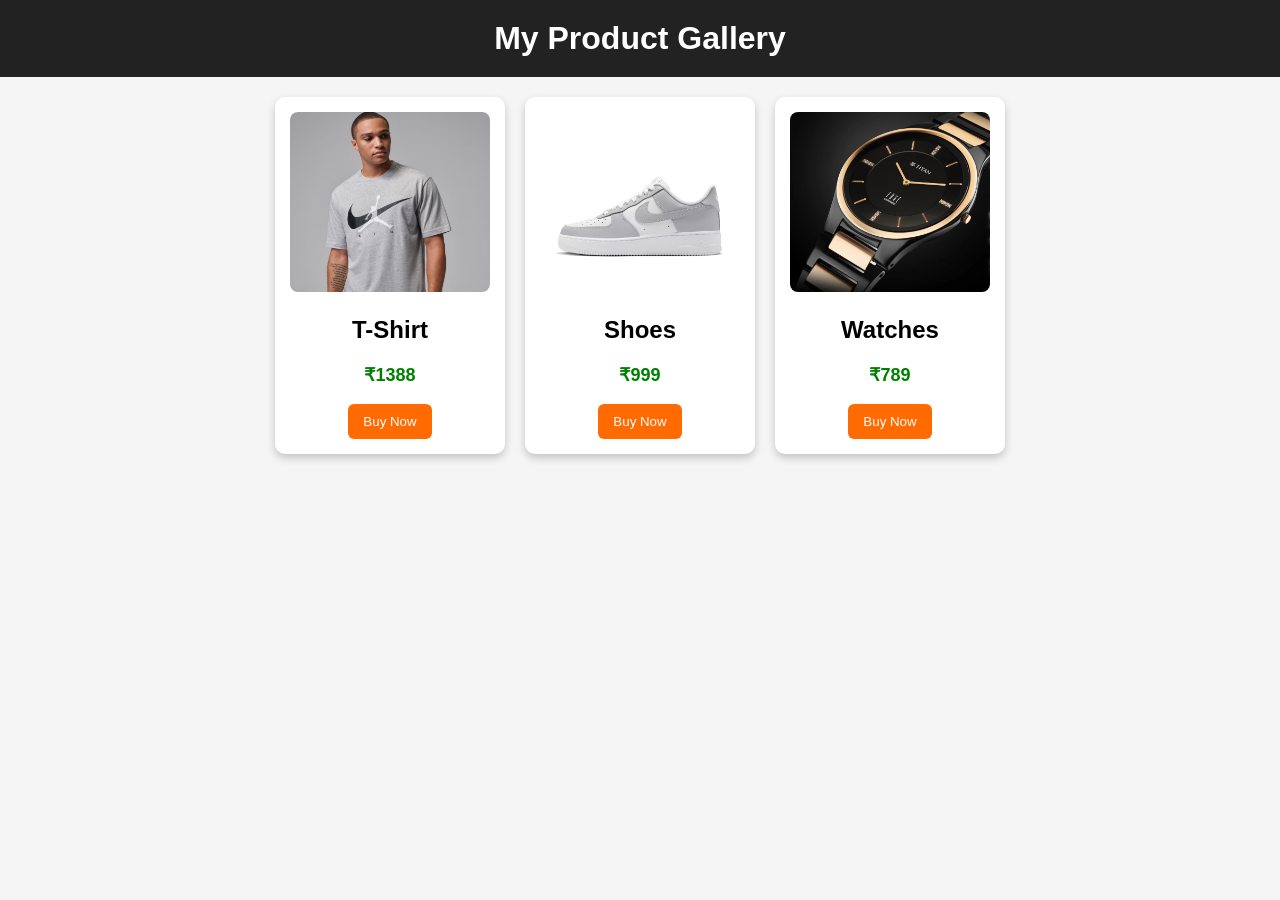
<file: E-Commerce Product  Gallery/index.html>
<!DOCTYPE html>
<html>
<head>
  <title>E-commerce Product Gallery</title>
  <link rel="stylesheet" href="style.css">
</head>
<body>

<h1>My Product Gallery</h1>

<div class="products">

  <div class="card">
    <img src="tshirt.jpg" alt="Tshirt">
    <h2>T-Shirt</h2>
    <p>₹1388</p>
    <button>Buy Now</button>
  </div>

  <div class="card">
    <img src="shoes.jpg" alt="Shoes">
    <h2>Shoes</h2>
    <p>₹999</p>
    <button>Buy Now</button>
  </div>
<div class="card">
    <img src="watches.jpg" alt="Watches">
    <h2>Watches</h2>
    <p>₹789</p>
    <button>Buy Now</button>
  </div>

<script src="script.js"></script>
</body>
</html>
</file>
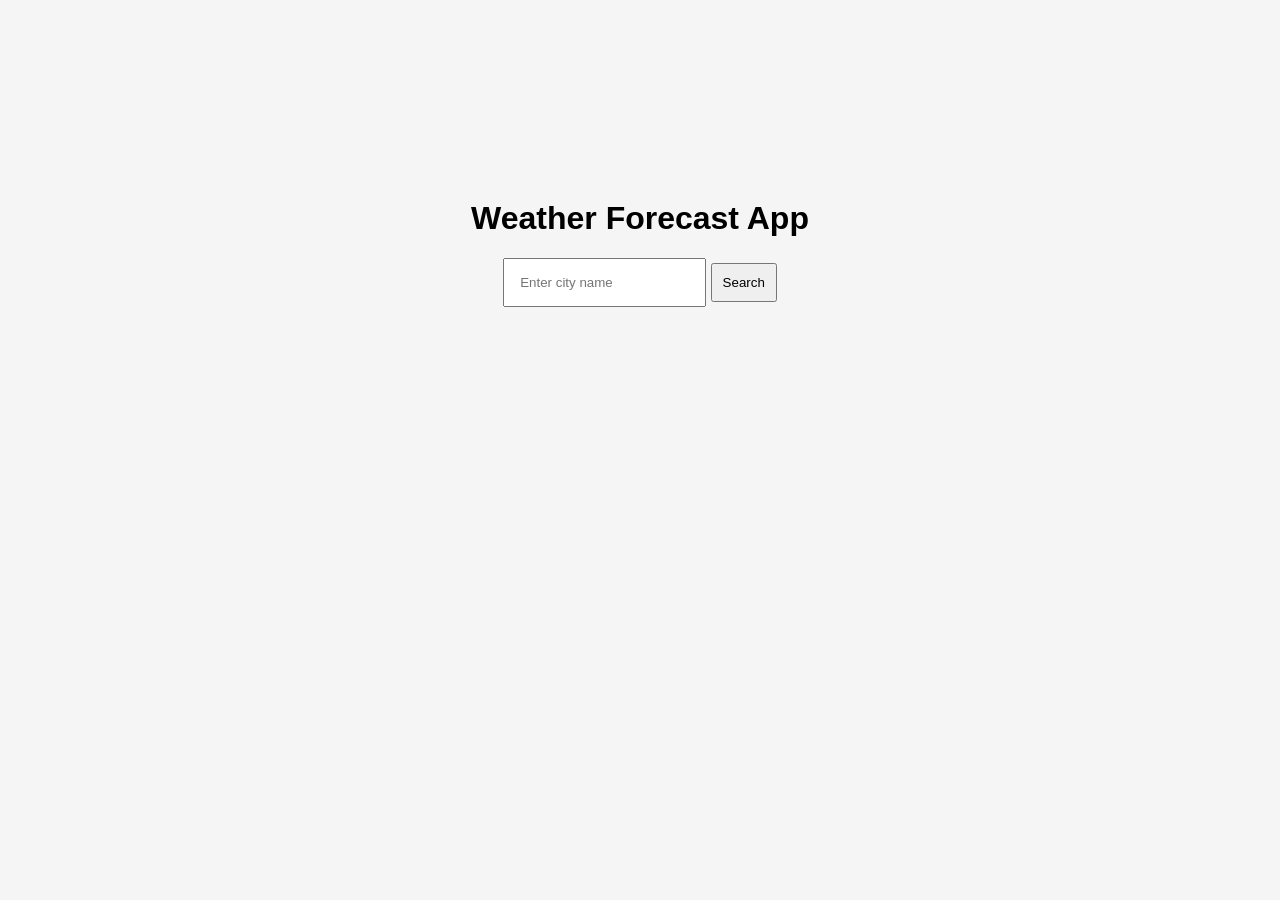
<file: Weather Forecast App/index.html>
<!DOCTYPE html>
<html>
<head>
  <title>Weather App</title>
  <link rel="stylesheet" href="style.css">
</head>
<body>

  <div class="container">
    <h1>Weather Forecast App</h1>

    <input type="text" id="city" placeholder="Enter city name">

    <button onclick="getWeather()">Search</button>

    <div id="result"></div>
  </div>

  <script src="script.js"></script>

</body>
</html>
</file>
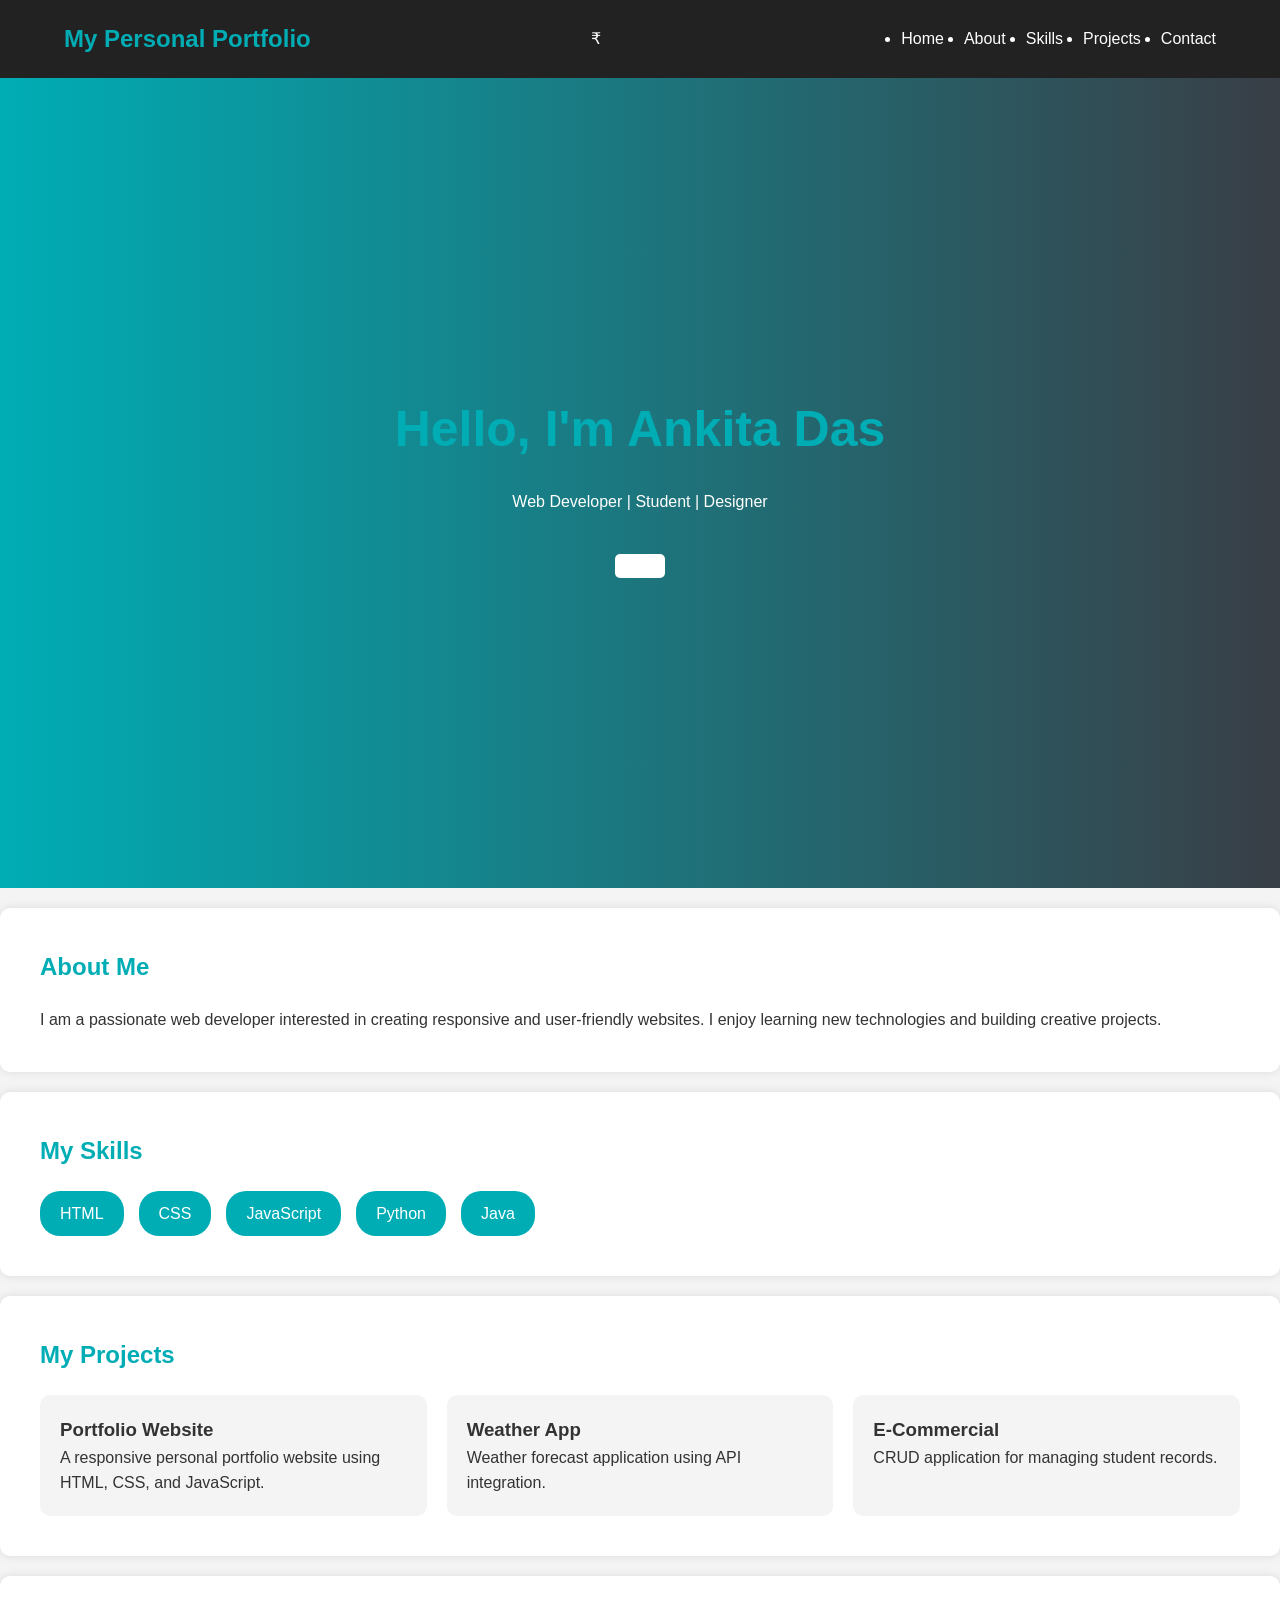
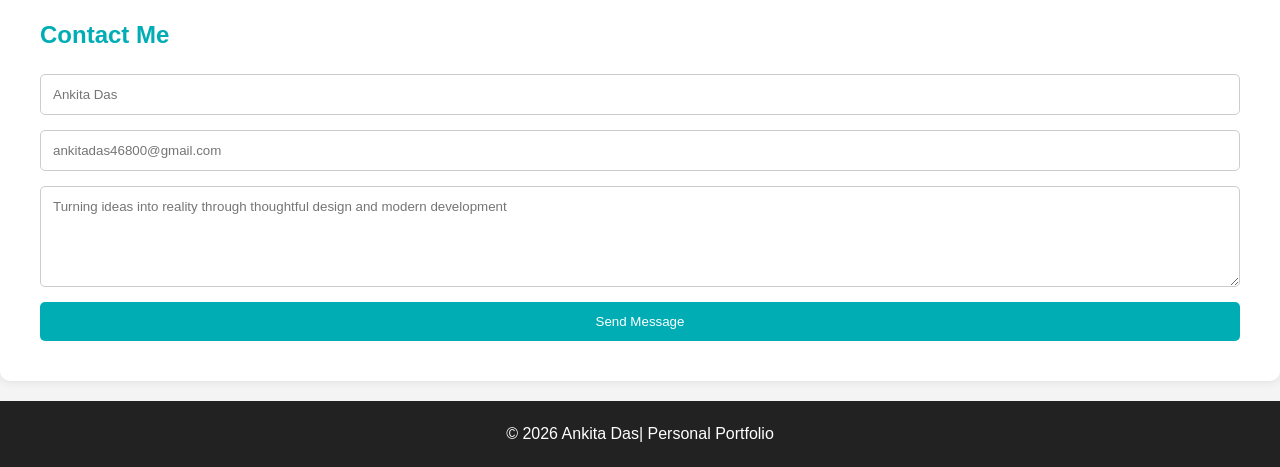
<file: Desktop/My Personl Portfolio/index.html>
<!DOCTYPE html>
<html lang="en">
<head>
  <meta charset="UTF-8" />
  <meta name="viewport" content="width=device-width, initial-scale=1.0"/>
  <title>Personal Portfolio</title>

  <style>
    *{
      margin:0;
      padding:0;
      box-sizing:border-box;
      font-family: Arial, sans-serif;
    }

    body{
      background:#f4f4f4;
      color:#333;
      line-height:1.6;
    }

    header{
      background:#222;
      color:white;
      padding:20px 0;
      position:sticky;
      top:0;
    }

    nav{
      display:flex;
      justify-content:space-between;
      align-items:center;
      width:90%;
      margin:auto;
    }

    nav h1{
      color:#00adb5;
    }

    nav ul{
      list-style-type: style none;
      display:flex;
    }

    nav ul li{
      margin-left:20px;
    }

    nav ul li a{
      text-decoration:none;
      color:white;
      transition:0.3s;
    }

    nav ul li a:hover{
      color:#00adb5;
    }

    section{
      padding:60px 10%;
    }

    .home{
      height:90vh;
      display:flex;
      justify-content:center;
      align-items:center;
      flex-direction:column;
      text-align:center;
      background:linear-gradient(to right,#00adb5,#393e46);
      color:white;
    }

    .home h2{
      font-size:50px;
    }

    .home p{
      margin:15px 0;
      font-size:20px;
    }

    .btn{
      display:inline-block;
      padding:12px 25px;
      background:white;
      color:#00adb5;
      text-decoration:none;
      border-radius:5px;
      margin-top:10px;
      font-weight:bold;
    }

    .about, .skills, .projects, .contact{
      background:white;
      margin:20px 0;
      border-radius:10px;
      padding:40px;
      box-shadow:0 0 10px rgba(0,0,0,0.1);
    }

    h2{
      margin-bottom:20px;
      color:#00adb5;
    }

    .skills-list{
      display:flex;
      flex-wrap:wrap;
      gap:15px;
    }

    .skill{
      background:#00adb5;
      color:white;
      padding:10px 20px;
      border-radius:20px;
    }

    .project-container{
      display:grid;
      grid-template-columns:repeat(auto-fit,minmax(250px,1fr));
      gap:20px;
    }

    .project-card{
      background:#f4f4f4;
      padding:20px;
      border-radius:10px;
      transition:0.3s;
    }

    .project-card:hover{
      transform:translateY(-5px);
    }

    .contact form{
      display:flex;
      flex-direction:column;
    }

    .contact input,
    .contact textarea{
      margin-bottom:15px;
      padding:12px;
      border:1px solid #ccc;
      border-radius:5px;
    }

    .contact button{
      padding:12px;
      border:none;
      background:#00adb5;
      color:white;
      border-radius:5px;
      cursor:pointer;
    }

    footer{
      text-align:center;
      padding:20px;
      background:#222;
      color:white;
    }

    @media(max-width:768px){
      nav{
        flex-direction:column;
      }

      nav ul{
        margin-top:10px;
      }

      .home h2{
        font: size 35px;
      }
    }
  </style>
</head>

<body>

  <!-- Header -->
  <header>
    <nav>
      <h1>My Personal Portfolio</h1>₹

      <ul>
        <li><a href="#home">Home</a></li>
        <li><a href="#about">About</a></li>
        <li><a href="#skills">Skills</a></li>
        <li><a href="#projects">Projects</a></li>
        <li><a href="#contact">Contact</a></li>
      </ul>
    </nav>
  </header>

  <!-- Home Section -->
  <section class="home" id="home">
    <h2>Hello, I'm Ankita Das</h2
    <p>Web Developer | Student | Designer</p>

    <a href="Frontend Developer.pdf" class="btn"> </a>
  </section>

  <!-- About Section -->
  <section class="about "  id="about">
    <h2>About Me</h2>

    <p>
      I am a passionate web developer interested in creating
      responsive and user-friendly websites. I enjoy learning
      new technologies and building creative projects.
    </p>
  </section>

  <!-- Skills Section -->
  <section class="skills" id="skills">
    <h2>My Skills</h2>

    <div class="skills-list">
      <div class="skill">HTML</div>
      <div class="skill">CSS</div>
      <div class="skill">JavaScript</div>
      <div class="skill">Python</div>
      <div class="skill">Java</div>
    </div>
  </section>

  <!-- Projects Section -->
  <section class="projects" id="projects">
    <h2>My Projects</h2>

    <div class="project-container">

      <div class="project-card">
        <h3>Portfolio Website</h3>
        <p>
          A responsive personal portfolio website using HTML,
          CSS, and JavaScript.
        </p>
      </div>

      <div class="project-card">
        <h3>Weather App</h3>
        <p>
          Weather forecast application using API integration.
        </p>
      </div>

      <div class="project-card">
        <h3>E-Commercial</h3>
        <p>
          CRUD application for managing student records.
        </p>
      </div>

    </div>
  </section>

  <!-- Contact Section -->
  <section class="contact" id="contact">
    <h2>Contact Me</h2>

    <form>
      <input type="text" placeholder="Ankita Das" required>

      <input type="email" placeholder="ankitadas46800@gmail.com" required>

      <textarea rows="5" placeholder="Turning ideas into reality through thoughtful design and modern development"></textarea>

      <button type="submit">Send Message</button>
    </form>
  </section>

  <!-- Footer -->
  <footer>
    <p>© 2026 Ankita Das| Personal Portfolio</p>
  </footer>

</body>
</html>
</file>
<file: E-Commerce Product  Gallery/style.css>
/* Page */
body{
  font-family: Arial, sans-serif;
  margin: 0;
  padding: 0;
  background: #f5f5f5;
  text-align: center;
}

/* Heading */
h1{
  background-color: #222;
  color: white;
  padding: 20px;
  margin: 0;
}

/* Product container */
.products{
  display: flex;
  justify-content: center;
  gap: 20px;
  flex-wrap: wrap;
  padding: 20px;
}

/* Product card */
.card{
  background: white;
  width: 200px;
  padding: 15px;
  border-radius: 10px;
  box-shadow: 0 4px 8px rgba(0,0,0,0.2);
}

/* Product image */
.card img{
  width: 100%;
  height: 180px;
  object-fit: cover;
  border-radius: 8px;
}

/* Product name */
.card h3{
  font-size: 20px;
  margin: 10px 0;
}

/* Price */
.card p{
  color: green;
  font-size: 18px;
  font-weight: bold;
}

/* Button */
button{
  background: #ff6b00;
  color: white;
  border: none;
  padding: 10px 15px;
  border-radius: 6px;
  cursor: pointer;
}

button:hover{
  background: #e65c00;
}
</file>
<file: Weather Forecast App/style.css>
body{
  font-family:Arial, Helvetica, sans-serif;
  text-align: center;
  background-color:whitesmoke;
.container{
  margin-top: 200px;
}

input{
  padding: 15px;
}

button{
  padding: 10px;
  cursor: pointer;
}
</file>
